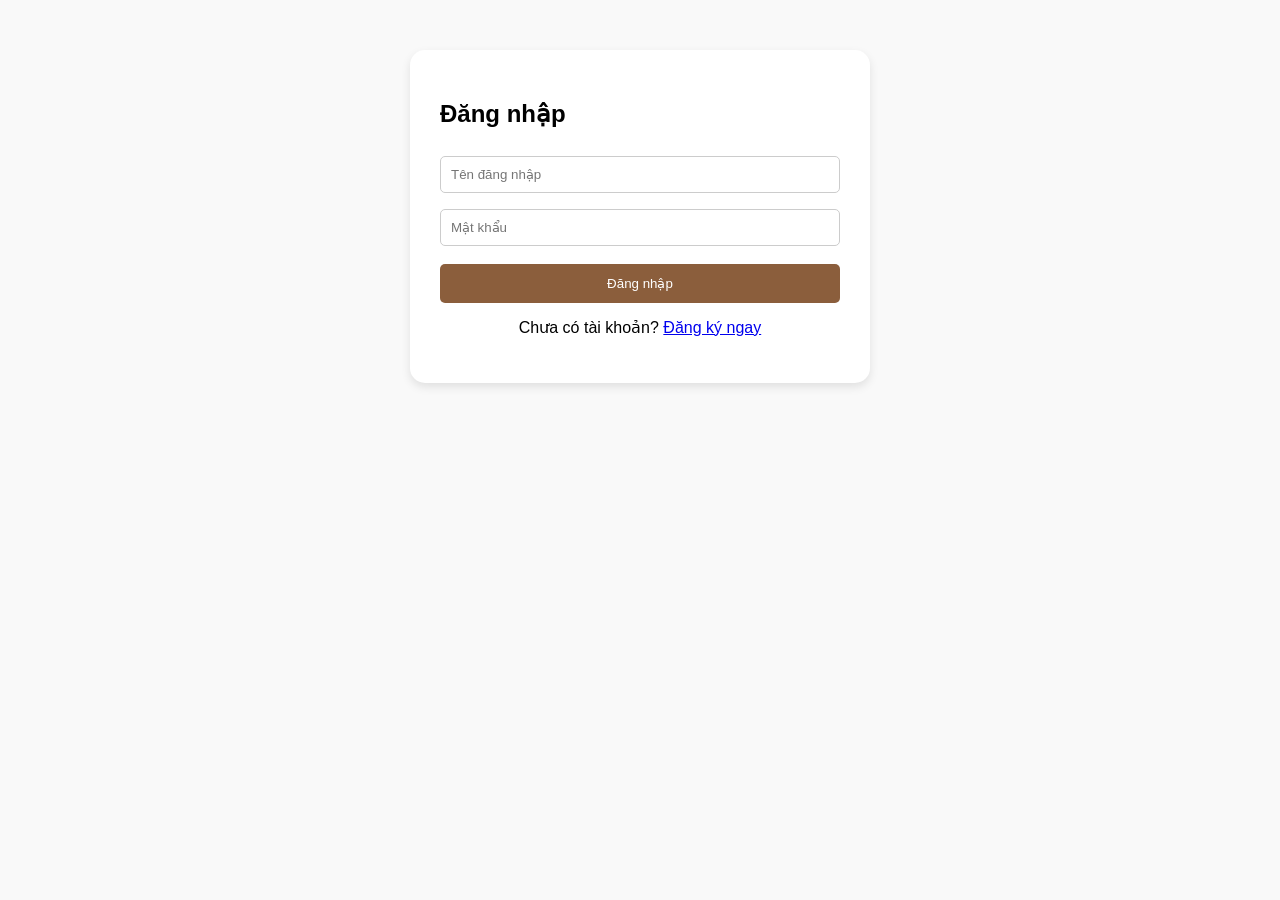
<file: login.html>
<!DOCTYPE html>
<html lang="vi">
<head>
    <meta charset="UTF-8">
    <title>Đăng nhập / Đăng ký</title>
    <style>
        body { font-family: sans-serif; background: #f9f9f9; }
        .auth-card { max-width: 400px; margin: 50px auto; padding: 30px; background: white; border-radius: 15px; box-shadow: 0 4px 10px rgba(0,0,0,0.1); }
        input { width: 100%; padding: 10px; margin: 8px 0; border: 1px solid #ccc; border-radius: 5px; box-sizing: border-box; }
        button { width: 100%; padding: 12px; background: #8B5E3C; color: white; border: none; border-radius: 5px; cursor: pointer; margin-top: 10px; }
        #extra-fields { display: none; }
    </style>
</head>
<body>

<div class="auth-card">
    <h2 id="title">Đăng nhập</h2>
    
    <input type="text" id="user" placeholder="Tên đăng nhập">
    <input type="password" id="pass" placeholder="Mật khẩu">
    
    <div id="extra-fields">
        <input type="text" id="fullname" placeholder="Họ và tên">
        <input type="email" id="email" placeholder="Email">
        <input type="tel" id="phone" placeholder="Số điện thoại">
    </div>

    <button id="btn" onclick="process()">Đăng nhập</button>
    
    <p style="text-align:center; margin-top:15px;">
        <span id="text-toggle">Chưa có tài khoản?</span> 
        <a href="#" onclick="toggleMode()">Đăng ký ngay</a>
    </p>
</div>

<script>
    let isLogin = true;

    function toggleMode() {
        isLogin = !isLogin;
        document.getElementById('title').innerText = isLogin ? "Đăng nhập" : "Đăng ký";
        document.getElementById('btn').innerText = isLogin ? "Đăng nhập" : "Đăng ký";
        document.getElementById('text-toggle').innerText = isLogin ? "Chưa có tài khoản?" : "Đã có tài khoản?";
        document.getElementById('extra-fields').style.display = isLogin ? 'none' : 'block';
    }

    function process() {
        let u = document.getElementById('user').value;
        let p = document.getElementById('pass').value;
        let users = JSON.parse(localStorage.getItem('users')) || {};

        if (!isLogin) {
            // Logic Đăng ký
            if (!u || !p) { alert("Vui lòng nhập tên và mật khẩu!"); return; }
            if (users[u]) { alert("Tên đăng nhập đã tồn tại!"); return; }
            
            users[u] = {
                password: p,
                fullname: document.getElementById('fullname').value,
                email: document.getElementById('email').value,
                phone: document.getElementById('phone').value
            };
            
            localStorage.setItem('users', JSON.stringify(users));
            alert("Đăng ký thành công!");
            toggleMode();
        } else {
            // Logic Đăng nhập
            if (users[u] && users[u].password === p) {
                localStorage.setItem('currentUser', u);
                alert("Đăng nhập thành công!");
                window.location.href = "index.html";
            } else {
                alert("Tên đăng nhập hoặc mật khẩu sai!");
            }
        }
    }
</script>

</body>
</html>
</file>
